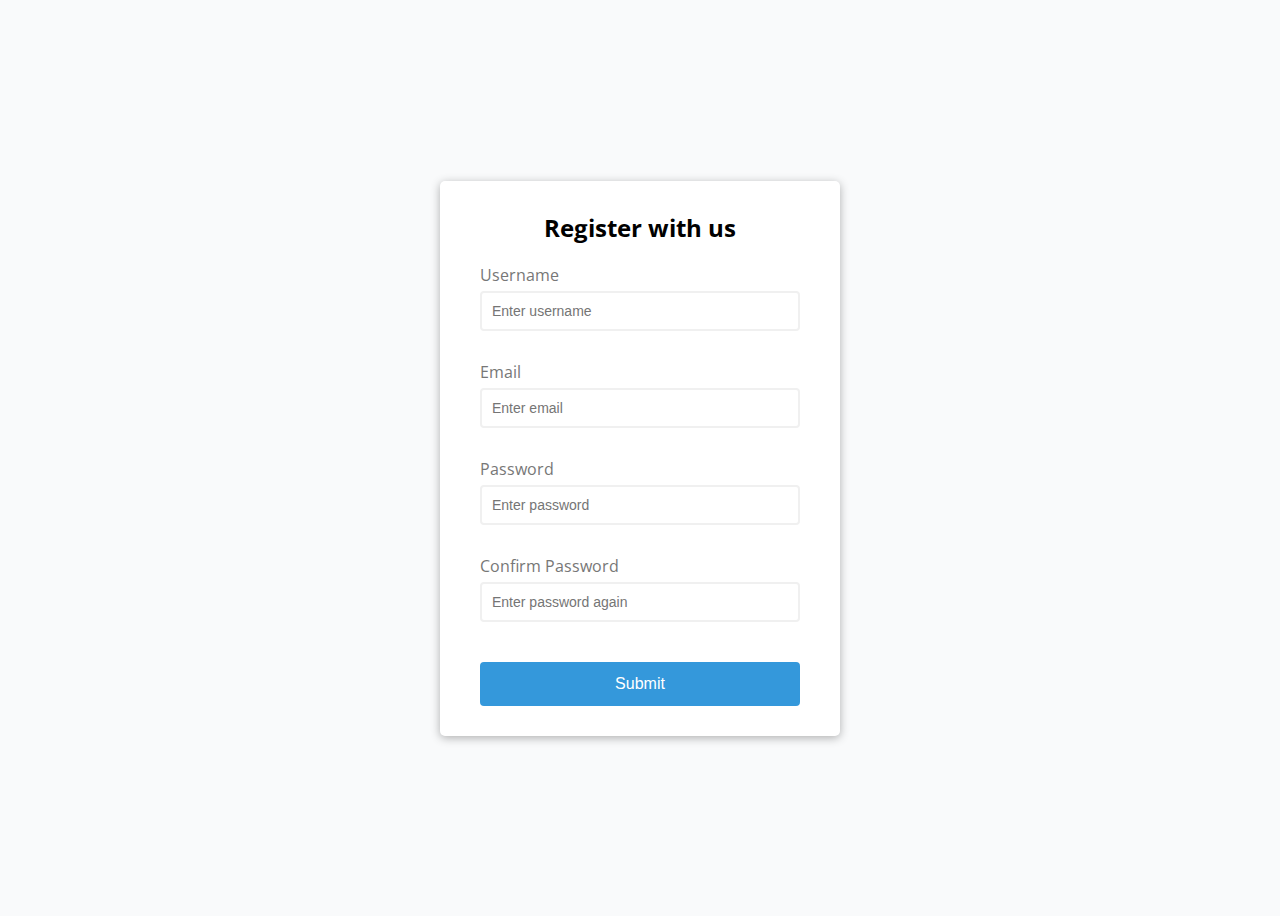
<file: index.html>
<!DOCTYPE html>
<html lang="en">
<head>
  <meta charset="UTF-8">
  <meta http-equiv="X-UA-Compatible" content="IE=edge">
  <meta name="viewport" content="width=
  , initial-scale=1.0">
  <link rel="stylesheet" href="style.css">
  <title>Form Validator</title>
</head>
<body>
  <div class="container">
    <form id="form" class="form">
      <h2>Register with us</h2>
      <div class="form-control">
        <label for="username">Username</label>
        <input type="text" id="username" placeholder="Enter username">
        <small>Error Message</small>
      </div>
      <div class="form-control">
        <label for="email">Email</label>
        <input type="text" id="email" placeholder="Enter email">
        <small>Error Message</small>
      </div>
      <div class="form-control">
        <label for="password">Password</label>
        <input type="text" id="password" placeholder="Enter password">
        <small>Error Message</small>
      </div>
      <div class="form-control">
        <label for="password2">Confirm Password</label>
        <input type="text" id="password2" placeholder="Enter password again">
        <small>Error Message</small>
      </div>
      <button>Submit</button>
    </form>
  </div>

  <script src="script.js"></script>
</body>
</html>
</file>
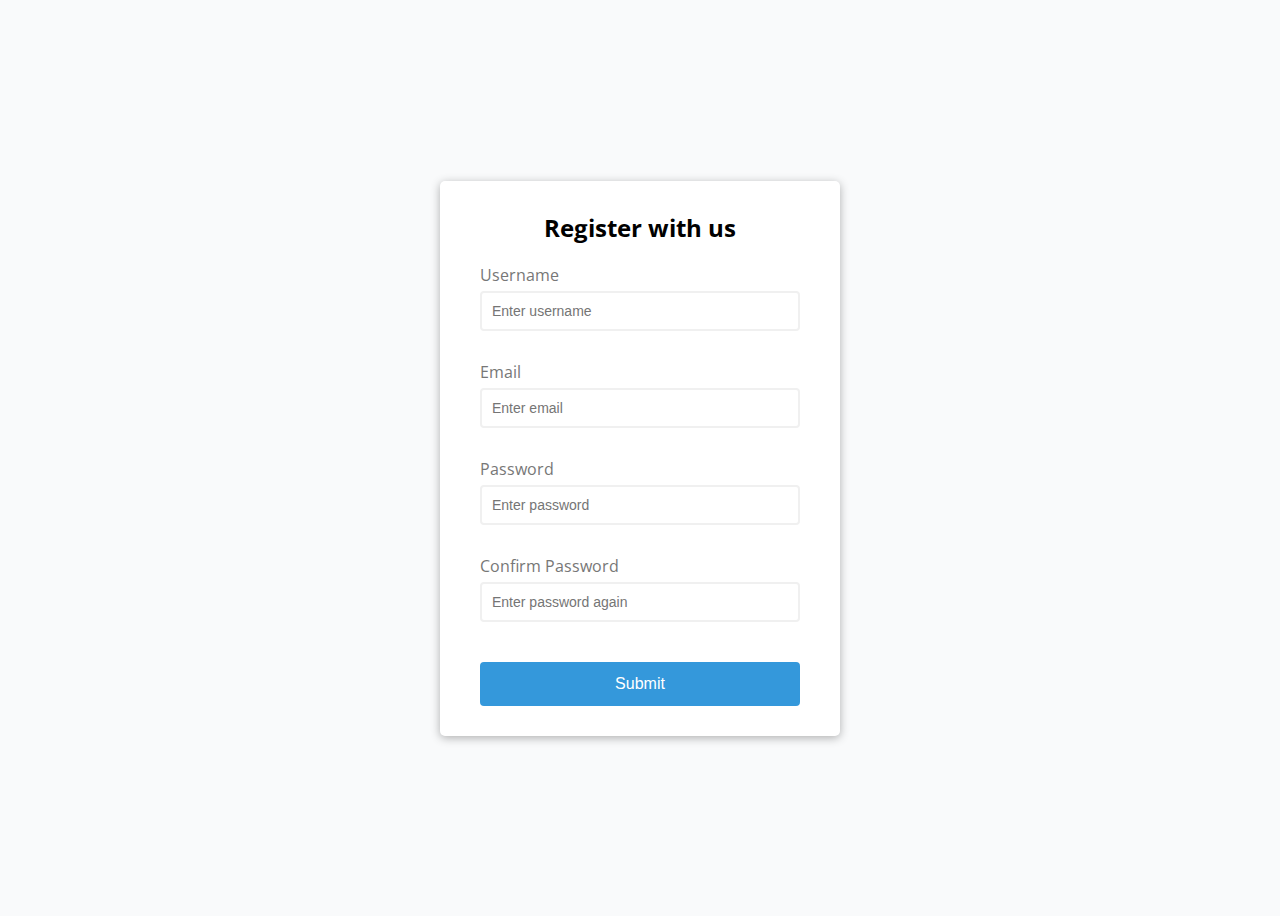
<file: Form Validator/index.html>
<!DOCTYPE html>
<html lang="en">
<head>
  <meta charset="UTF-8">
  <meta http-equiv="X-UA-Compatible" content="IE=edge">
  <meta name="viewport" content="width=
  , initial-scale=1.0">
  <link rel="stylesheet" href="style.css">
  <title>Form Validator</title>
</head>
<body>
  <div class="container">
    <form id="form" class="form">
      <h2>Register with us</h2>
      <div class="form-control">
        <label for="username">Username</label>
        <input type="text" id="username" placeholder="Enter username">
        <small>Error Message</small>
      </div>
      <div class="form-control">
        <label for="email">Email</label>
        <input type="text" id="email" placeholder="Enter email">
        <small>Error Message</small>
      </div>
      <div class="form-control">
        <label for="password">Password</label>
        <input type="password" id="password" placeholder="Enter password">
        <small>Error Message</small>
      </div>
      <div class="form-control">
        <label for="password2">Confirm Password</label>
        <input type="password" id="password2" placeholder="Enter password again">
        <small>Error Message</small>
      </div>
      <button>Submit</button>
    </form>
  </div>

  <script src="script.js"></script>
</body>
</html>
</file>
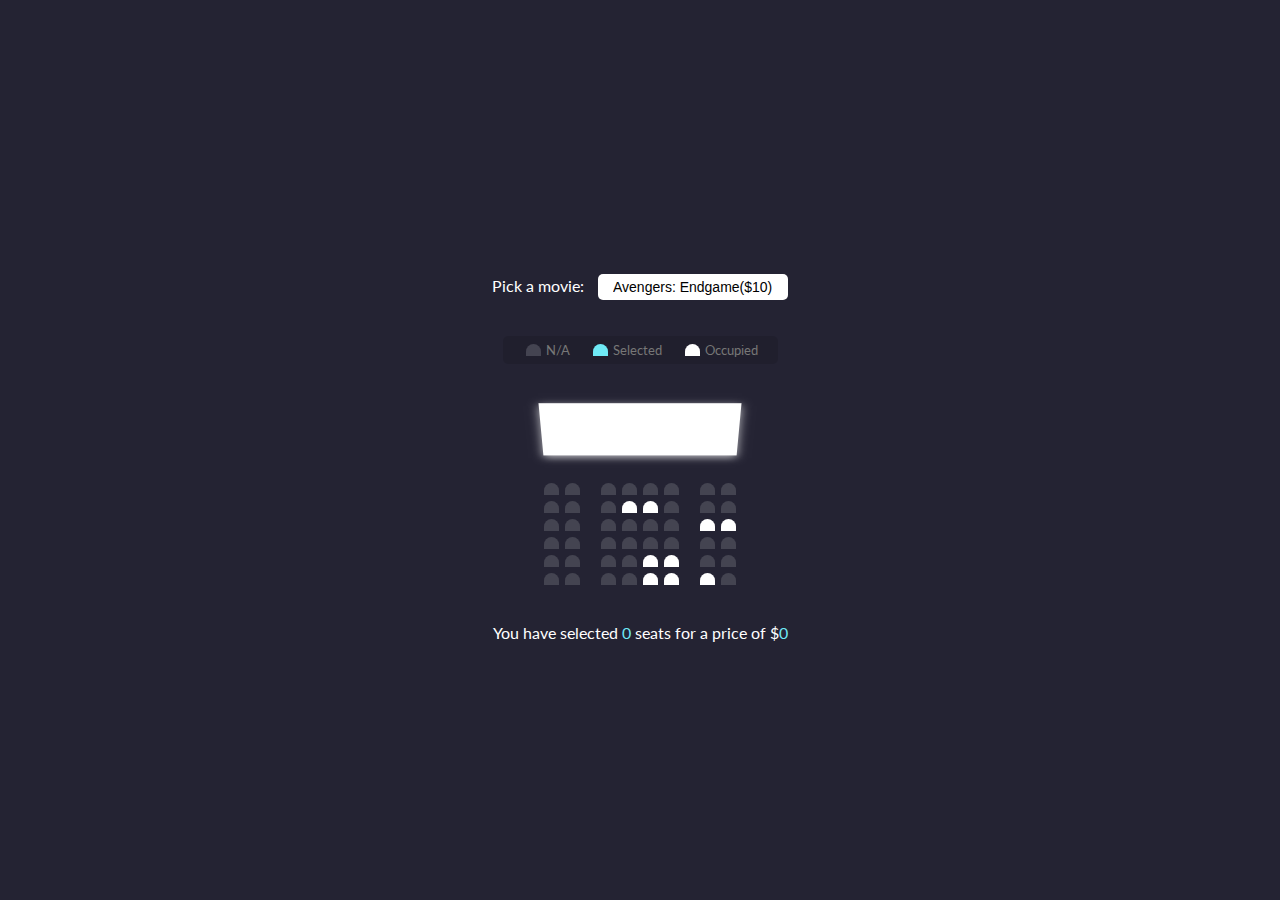
<file: Movie Seat Booking/index.html>
<!DOCTYPE html>
<html lang="en">
<head>
  <meta charset="UTF-8">
  <meta http-equiv="X-UA-Compatible" content="IE=edge">
  <meta name="viewport" content="width=device-width, initial-scale=1.0">
  <link rel="stylesheet" href="style.css">
  <title>Movie Seat Booking</title>
</head>
<body>
  <div class="movie-container">
    <label>Pick a movie:</label>
    <select id="movie">
      <option value="10">Avengers: Endgame($10)</option>
      <option value="12">Joker ($12)</option>
      <option value="8">Toy Story 4 ($8)</option>
      <option value="9">The lion King ($9)</option>
    </select>
  </div>

  <ul class="showcase">
    <li>
      <div class="seat"></div>
      <small>N/A</small>
    </li>
    <li>
      <div class="seat selected"></div>
      <small>Selected</small>
    </li>
    <li>
      <div class="seat occupied"></div>
      <small>Occupied</small>
    </li>
  </ul>

  <div class="container">
    <div class="screen"></div>

    <div class="row">
      <div class="seat"></div>
      <div class="seat"></div>
      <div class="seat"></div>
      <div class="seat"></div>
      <div class="seat"></div>
      <div class="seat"></div>
      <div class="seat"></div>
      <div class="seat"></div>
    </div>
    <div class="row">
      <div class="seat"></div>
      <div class="seat"></div>
      <div class="seat"></div>
      <div class="seat occupied"></div>
      <div class="seat occupied"></div>
      <div class="seat"></div>
      <div class="seat"></div>
      <div class="seat"></div>
    </div>
    <div class="row">
      <div class="seat"></div>
      <div class="seat"></div>
      <div class="seat"></div>
      <div class="seat"></div>
      <div class="seat"></div>
      <div class="seat"></div>
      <div class="seat occupied"></div>
      <div class="seat occupied"></div>
    </div>
    <div class="row">
      <div class="seat"></div>
      <div class="seat"></div>
      <div class="seat"></div>
      <div class="seat"></div>
      <div class="seat"></div>
      <div class="seat"></div>
      <div class="seat"></div>
      <div class="seat"></div>
    </div>
    <div class="row">
      <div class="seat"></div>
      <div class="seat"></div>
      <div class="seat"></div>
      <div class="seat"></div>
      <div class="seat occupied"></div>
      <div class="seat occupied"></div>
      <div class="seat"></div>
      <div class="seat"></div>
    </div>
    <div class="row">
      <div class="seat"></div>
      <div class="seat"></div>
      <div class="seat"></div>
      <div class="seat"></div>
      <div class="seat occupied"></div>
      <div class="seat occupied"></div>
      <div class="seat occupied"></div>
      <div class="seat"></div>
    </div>

  </div>

  <p class="text">You have selected <span id="count">0</span> seats for a price of $<span id="total">0</span></p>

  <script src="script.js"></script>
</body>
</html>
</file>
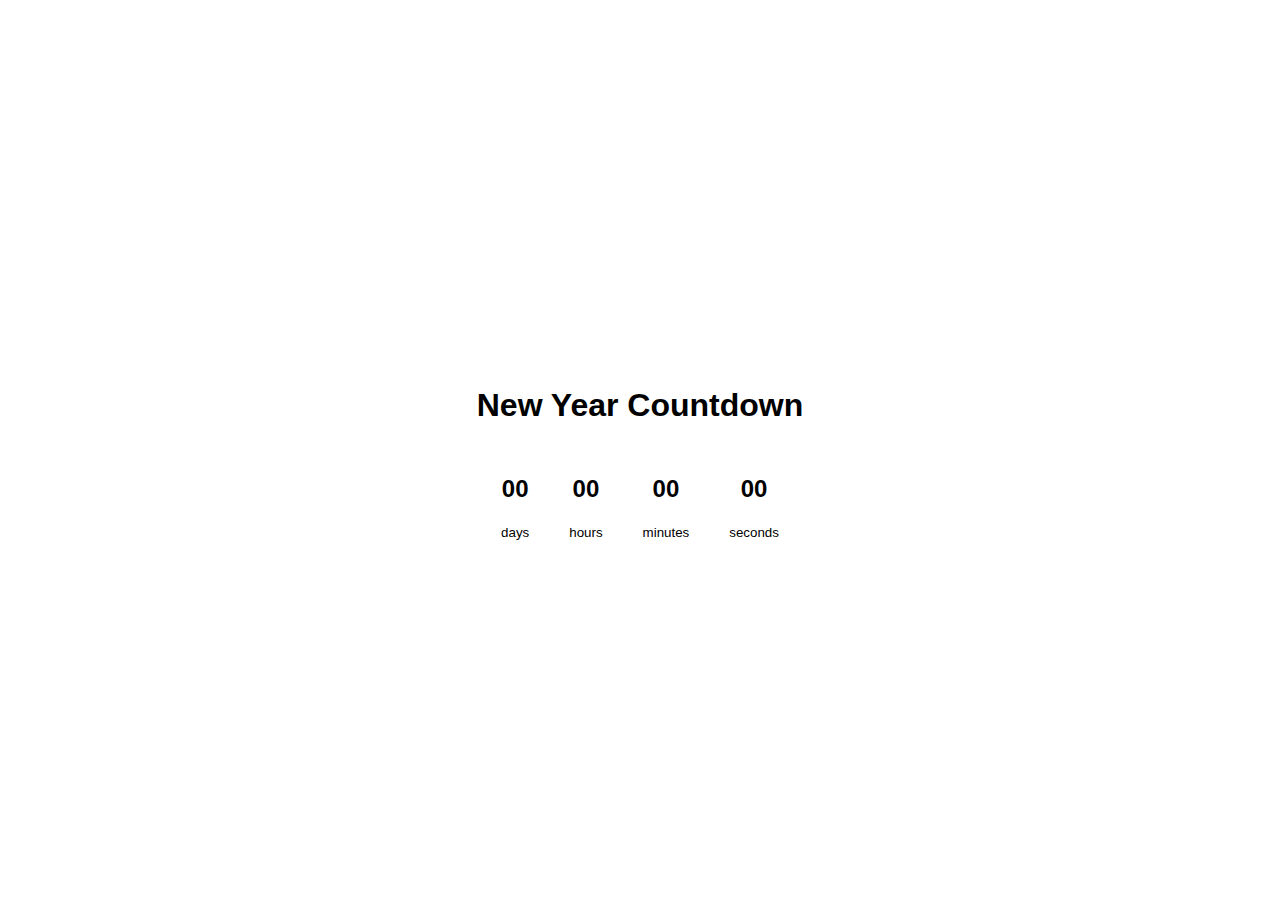
<file: S19_newYearCountdown/index.html>
<!DOCTYPE html>
<html lang="en">

<head>
  <meta charset="UTF-8">
  <meta http-equiv="X-UA-Compatible" content="IE=edge">
  <meta name="viewport" content="width=device-width, initial-scale=1.0">
  <link rel="stylesheet" href="style.css">
  <title>New Year Countdown</title>
</head>

<body>
  <div id="year" class="year"></div>

  <h1>New Year Countdown</h1>

  <div id="countdown" class="countdown">
    <div class="time">
      <h2 id="days">00</h2>
      <small>days</small>
    </div>
    <div class="time">
      <h2 id="hours">00</h2>
      <small>hours</small>
    </div>
    <div class="time">
      <h2 id="minutes">00</h2>
      <small>minutes</small>
    </div>
    <div class="time">
      <h2 id="seconds">00</h2>
      <small>seconds</small>
    </div>

  </div>

  <!-- <img src="./img/spinner.gif" alt="Loading..." id="loading" class="loading"> -->

  <script src="script.js"></script>
</body>

</html>
</file>
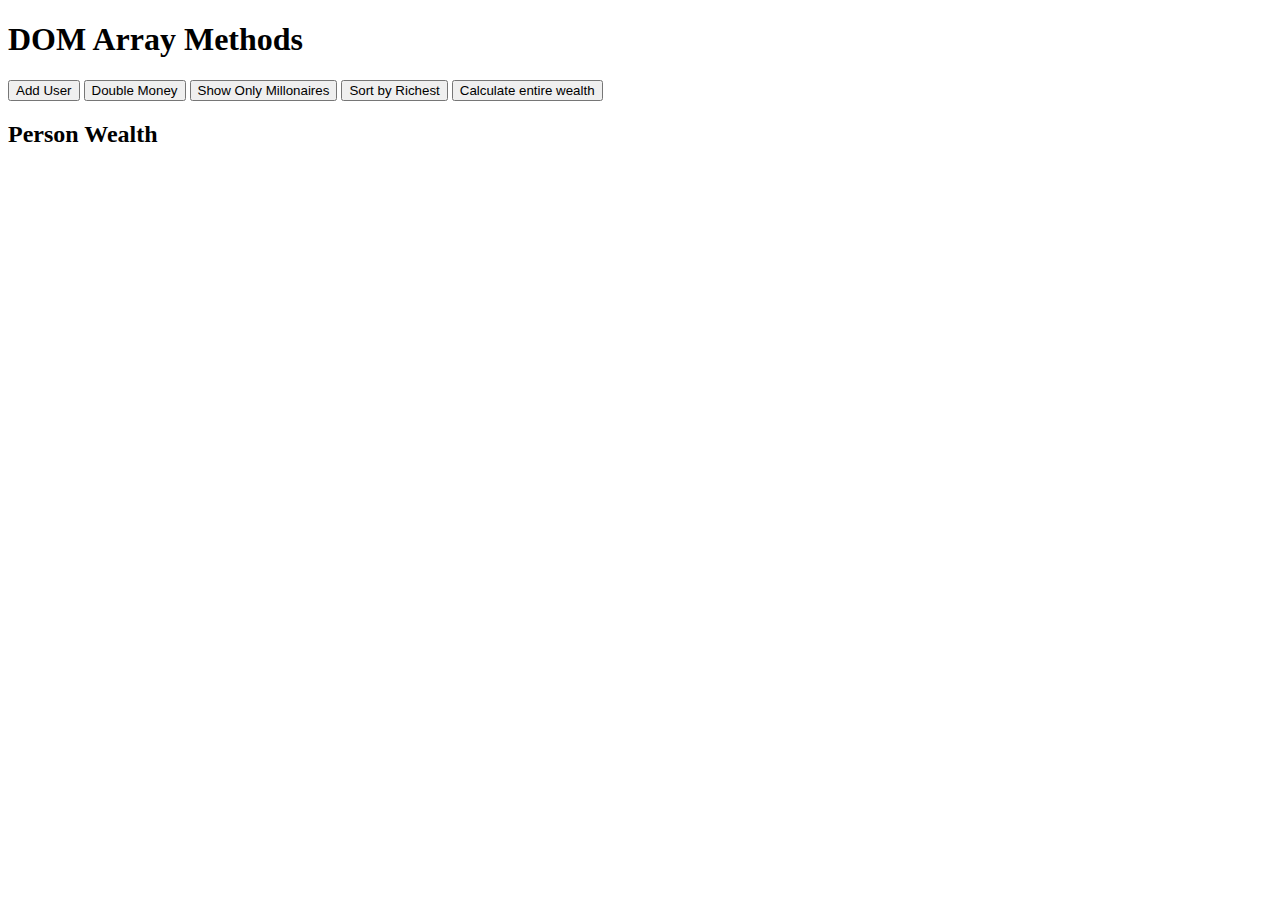
<file: S6_DOM_Array_Methods/index.html>
<!DOCTYPE html>
<html lang="en">
<head>
  <meta charset="UTF-8">
  <meta http-equiv="X-UA-Compatible" content="IE=edge">
  <meta name="viewport" content="width=device-width, initial-scale=1.0">
  <title>DOM Array Methods</title>
</head>
<body>
  <h1>DOM Array Methods</h1>

  <div class="container">
    <aside>
      <button id="add_user">Add User</button>
      <button id="double">Double Money</button>
      <button id="show_millionaires">Show Only Millonaires</button>
      <button id="sort">Sort by Richest</button>
      <button id="calculate_wealth">Calculate entire wealth</button>
    </aside>
  </div>
  
  <main id="main">
    <h2><strong>Person</strong> Wealth</h2>
  </main>
  <script src="script.js"></script>
</body>
</html>
</file>
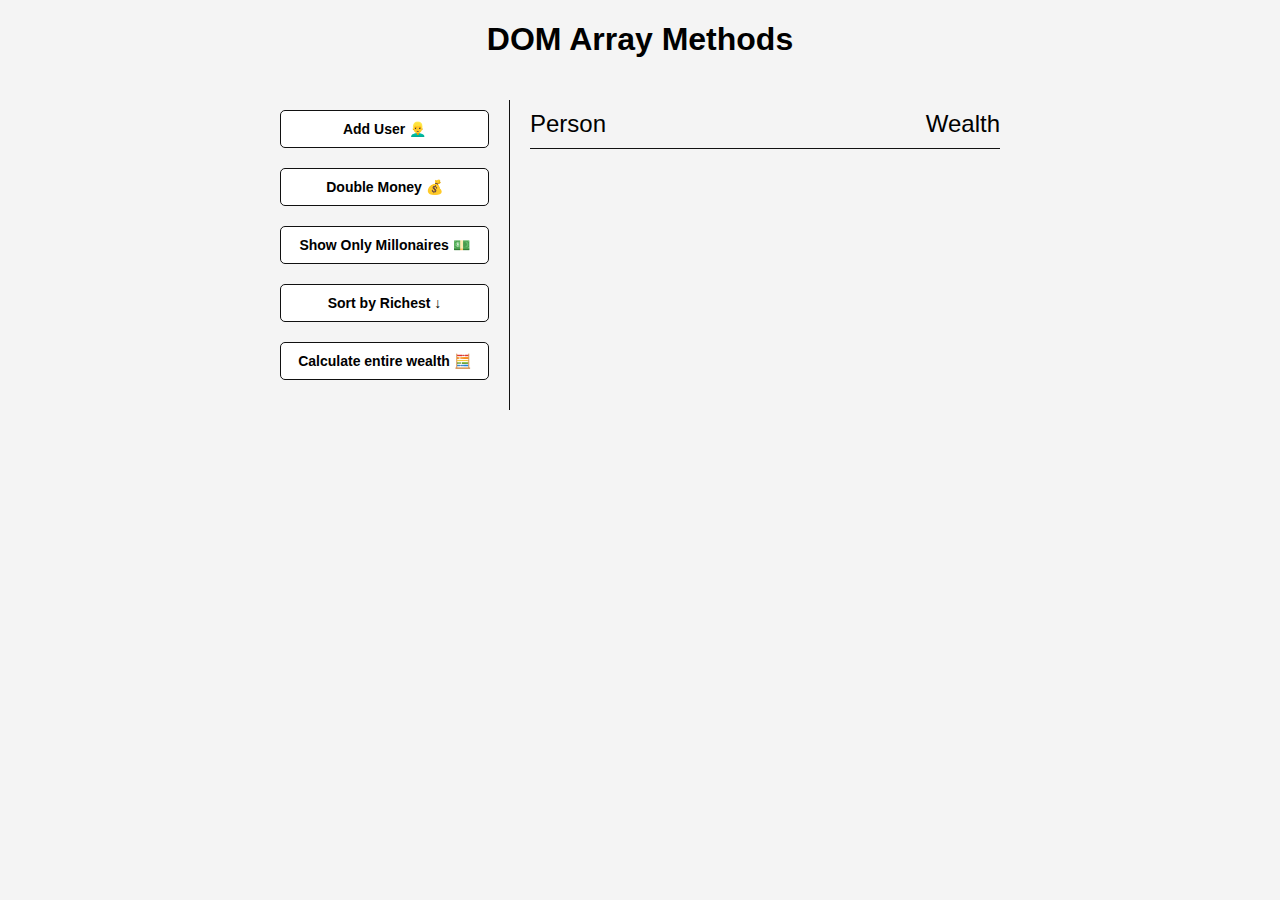
<file: rascunhos_DUMP/domArray_DUMP/index.html>
<!DOCTYPE html>
<html lang="en">
<head>
  <meta charset="UTF-8">
  <meta http-equiv="X-UA-Compatible" content="IE=edge">
  <meta name="viewport" content="width=device-width, initial-scale=1.0">
  <link rel="stylesheet" href="style.css">
  <title>DOM Array Methods</title>
</head>
<body>
  <h1>DOM Array Methods</h1>

  <div class="container">
    <aside>
      <button id="add_user">Add User 👱‍♂️</button>
      <button id="double">Double Money 💰</button>
      <button id="show_millionaires">Show Only Millonaires 💵</button>
      <button id="sort">Sort by Richest ↓</button>
      <button id="calculate_wealth">Calculate entire wealth 🧮</button>
    </aside>

    <main id="main">
      <h2><strong>Person</strong> Wealth</h2>
    </main>
  </div>
  
  
  <script src="script.js"></script>
</body>
</html>
</file>
<file: style.css>
@import url('https://fonts.googleapis.com/css2?family=Open+Sans:wght@300&family=Poppins:ital,wght@0,100;0,200;0,300;0,400;0,500;0,600;0,700;0,800;1,100;1,400&display=swap');

:root{
  --success-color: #2ecc71;
  --error-color: #e74c3c;
}

* {
  box-sizing: border-box;
}

body{
  background-color: #f9fafb;
  font-family: 'Open Sans', sans-serif;
  display: flex;
  align-items: center;
  justify-content: center;
  min-height: 100vh;
}

.container{
  background-color: #fff;
  border-radius: 5px;
  box-shadow: 0 2px 10px rgba(0,0,0,0.3);
  width: 400px;
}

h2 {
  text-align: center;
  margin: 0 0 20px;
}

.form{
  padding: 30px 40px
}

.form-control{
  margin-bottom: 10px;
  padding-bottom: 20px;
  position: relative;
}

.form-control label{
  color: #777;
  display: block;
  margin-bottom: 5px;
}

.form-control input{
  border: 2px solid #f0f0f0;
  border-radius: 4px;
  display: block;
  width: 100%;
  padding: 10px;
  font-size: 14px;
}

.form-control input:focus{
  outline: 0;
  border-color: #777;
}

.form-control.success input{
  border-color: var(--success-color)
}

.form-control.error input{
  border-color: var(--error-color);
}

.form-control small{
  color: var(--error-color);
  position: absolute;
  bottom: 0;
  left: 0;
  visibility: hidden;
}

.form-control.error small{
  visibility: visible;
}

.form button {
  cursor: pointer;
  background-color: #3498db;
  border: 3px solid #3498db;
  border-radius: 4px;
  color: #fff;
  display: block;
  font-size: 16px;
  padding: 10px;
  margin-top: 20px;
  width: 100%;
  
}
</file>
<file: Form Validator/style.css>
@import url('https://fonts.googleapis.com/css2?family=Open+Sans:wght@300&family=Poppins:ital,wght@0,100;0,200;0,300;0,400;0,500;0,600;0,700;0,800;1,100;1,400&display=swap');

:root{
  --success-color: #2ecc71;
  --error-color: #e74c3c;
}

* {
  box-sizing: border-box;
}

body{
  background-color: #f9fafb;
  font-family: 'Open Sans', sans-serif;
  display: flex;
  align-items: center;
  justify-content: center;
  min-height: 100vh;
}

.container{
  background-color: #fff;
  border-radius: 5px;
  box-shadow: 0 2px 10px rgba(0,0,0,0.3);
  width: 400px;
}

h2 {
  text-align: center;
  margin: 0 0 20px;
}

.form{
  padding: 30px 40px
}

.form-control{
  margin-bottom: 10px;
  padding-bottom: 20px;
  position: relative;
}

.form-control label{
  color: #777;
  display: block;
  margin-bottom: 5px;
}

.form-control input{
  border: 2px solid #f0f0f0;
  border-radius: 4px;
  display: block;
  width: 100%;
  padding: 10px;
  font-size: 14px;
}

.form-control input:focus{
  outline: 0;
  border-color: #777;
}

.form-control.success input{
  border-color: var(--success-color)
}

.form-control.error input{
  border-color: var(--error-color);
}

.form-control small{
  color: var(--error-color);
  position: absolute;
  bottom: 0;
  left: 0;
  visibility: hidden;
}

.form-control.error small{
  visibility: visible;
}

.form button {
  cursor: pointer;
  background-color: #3498db;
  border: 3px solid #3498db;
  border-radius: 4px;
  color: #fff;
  display: block;
  font-size: 16px;
  padding: 10px;
  margin-top: 20px;
  width: 100%;
  
}
</file>
<file: Movie Seat Booking/style.css>
@import url('https://fonts.googleapis.com/css2?family=Lato:wght@300&display=swap');

* {
  box-sizing: border-box;
}

body {
  background-color: #242333;
  color: #fff;
  display: flex;
  flex-direction: column;
  justify-content: center;
  align-items: center;
  height: 100vh;
  font-family: 'Lato', sans-serif;
  margin: 0;
}

.movie-container{
  margin: 20px 0;
}

.movie-container select {
  background-color: #fff;
  border: 0;
  border-radius: 5px;
  font-size: 14px;
  margin-left: 10px;
  padding: 5px 15px 5px 15px;
  -moz-appearance: none;
  -webkit-appearance: none;
  appearance: none;
}

.container {
  perspective: 1000px; 
  margin-bottom: 30px;
}

.seat {
  background-color: #444451;
  height: 12px;
  width: 15px;
  margin: 3px;
  border-top-left-radius: 10px;
  border-top-right-radius: 10px;
}

.seat.selected {
  background-color: #6feaf6;
}

.seat.occupied {
  background-color: #fff;
}

.seat:nth-of-type(2){
  margin-right: 18px;
}

.seat:nth-last-of-type(2){
  margin-left: 18px;
}

.seat:not(.occupied):hover {
  cursor: pointer;
  transform: scale(1.2);
}

.showcase .seat:not(.occupied):hover {
  cursor: default;
}

.showcase {
  background-color: rgba(0,0,0, 0.1);
  padding: 5px 10px;
  border-radius: 5px;
  color: #777;
  list-style-type: none;
  display: flex;
  justify-content: space-between;
}

.showcase li {
  display: flex;
  align-items: center;
  justify-content: center;
  margin: 0 10px;
}

.showcase li small {
  margin-left: 2px;
}

.row {
  display: flex;
}

.screen {
  background-color: #fff;
  height: 70px;
  width: 100%;
  margin: 15px 0;
  transform: rotateX(-45deg);
  box-shadow: 0 3px 10px rgba(255, 255, 255, 0.7);
}

p.text {
  margin: 5px 0;
}

p.text span{
  color: #6feaf6;
}

/* 
  NOVOS APRENDIZADOS:

1) .seat:not(.occupied):hover
  pseudo class: :not()
  Selecionando elementos que não possuem a classe referida

2) perspective: 1000px; 
  Dando uma noção espacial de perspectiva
*/
</file>
<file: S19_newYearCountdown/style.css>
@import url('https://fonts.googleapis.com/css2?family=Roboto:wght@300;400;500;700&display=swap');

* {
  /* margin: 0;
  padding: 0; */
  box-sizing: border-box;
  /* font-family: 'Lato', Arial, Helvetica, sans-serif; */
}

body{
  font-family: 'Lato', sans-serif;
  display: flex;
  align-items: center;
  justify-content: center;
  flex-direction: column;
  height: 100vh;
  text-align: center;
}

.countdown{
  /* border: 1px solid red; */
  display: flex;
  justify-content: center;
}

.countdown .time{
  /* border: 1px solid red; */
  padding: 10px;
  margin: 0px 10px;
}
</file>
<file: rascunhos_DUMP/domArray_DUMP/style.css>
* {
  box-sizing: border-box;
}

body {
  background: #f4f4f4;
  font-family: Arial, Helvetica, sans-serif;
  display: flex;
  flex-direction: column;
  align-items: center;
  min-height: 100vh;
  margin: 0;
}

.container {
  display: flex;
  padding: 20px;
  margin: 0 auto;
  max-width: 100%;
  width: 800px;
}

aside {
  padding: 10px 20px;
  width: 250px;
  border-right: 1px solid #111;
}

button {
  cursor: pointer;
  background-color: #fff;
  border: solid 1px #111;
  border-radius: 5px;
  display: block;
  width: 100%;
  padding: 10px;
  margin-bottom: 20px;
  font-weight: bold;
  font-size: 14px;
}

main {
  flex: 1;
  padding: 10px 20px;
}

h2 {
  border-bottom: 1px solid #111;
  padding-bottom: 10px;
  display: flex;
  justify-content: space-between;
  font-weight: 300;
  margin: 0 0 20px;
}

h3 {
  background-color: #fff;
  border-bottom: 1px solid #111;
  padding-bottom: 10px;
  display: flex;
  justify-content: space-between;
  font-weight: 300;
  margin: 20px 0 0;
}

.person {
  display: flex;
  justify-content: space-between;
  font-size: 20px;
  margin-bottom: 10px;
}
</file>
